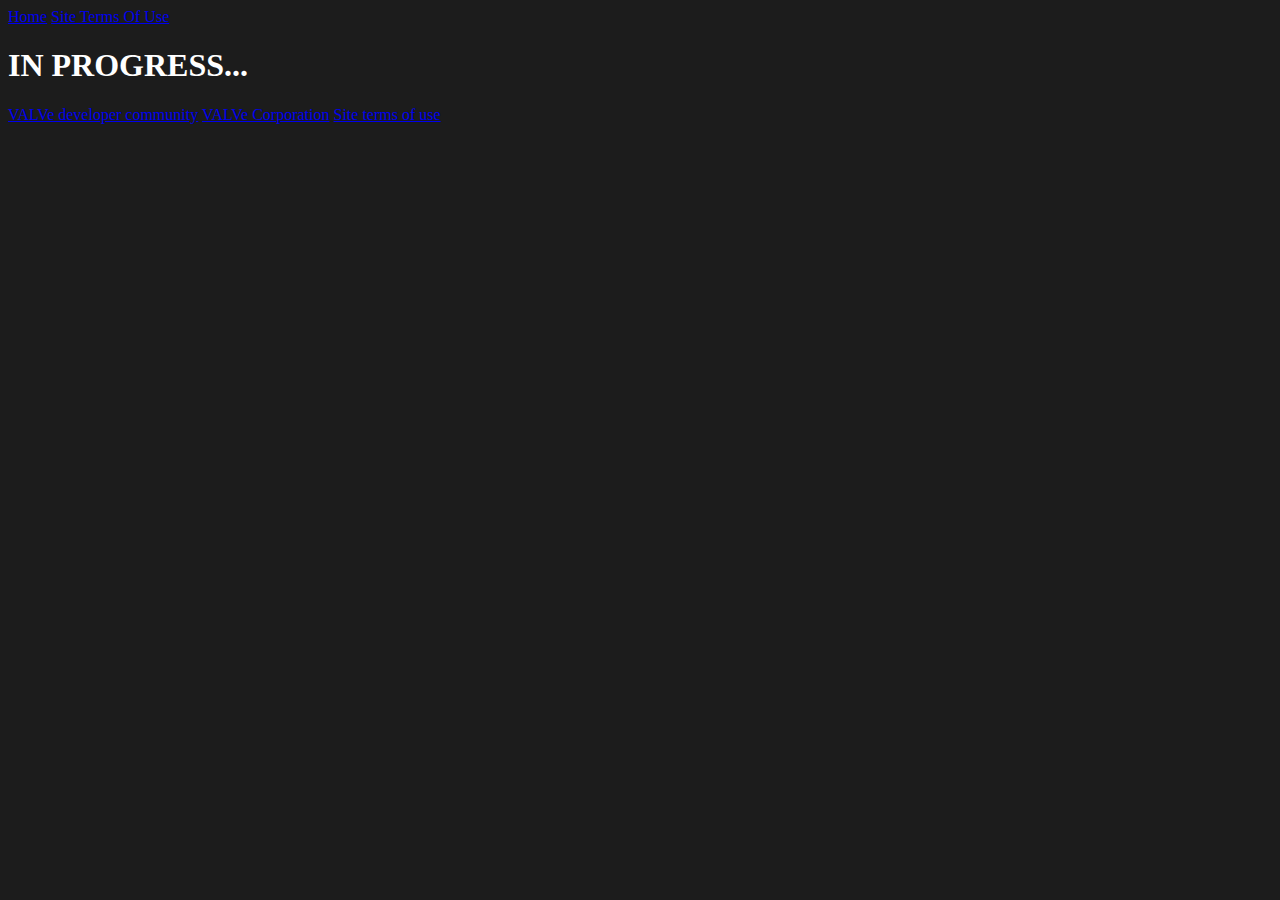
<file: inprogress.html>
<!DOCTYPE html>
<html lang="en-US">

<head>
    <title>Terms of use</title>
    <meta charset="utf-8" />
    <meta name="viewport" content="width=device-width" />
</head>

<body bgcolor="#1c1c1c" text="#FFFFFF">
    <header>
        <a href="index.html">Home</a>
        <a href="TOS.html">Site Terms Of Use</a>
    </header>
    <main>
        <h1>IN PROGRESS...</h1>
    </main>
    <footer>
        <a href="https://developer.valvesoftware.com/wiki/Main_Page">VALVe developer community</a>
        <a href="https://www.valvesoftware.com/en/about">VALVe Corporation</a>
        <a href="TOS.html">Site terms of use</a>
    </footer>
</body>

</html>
</file>
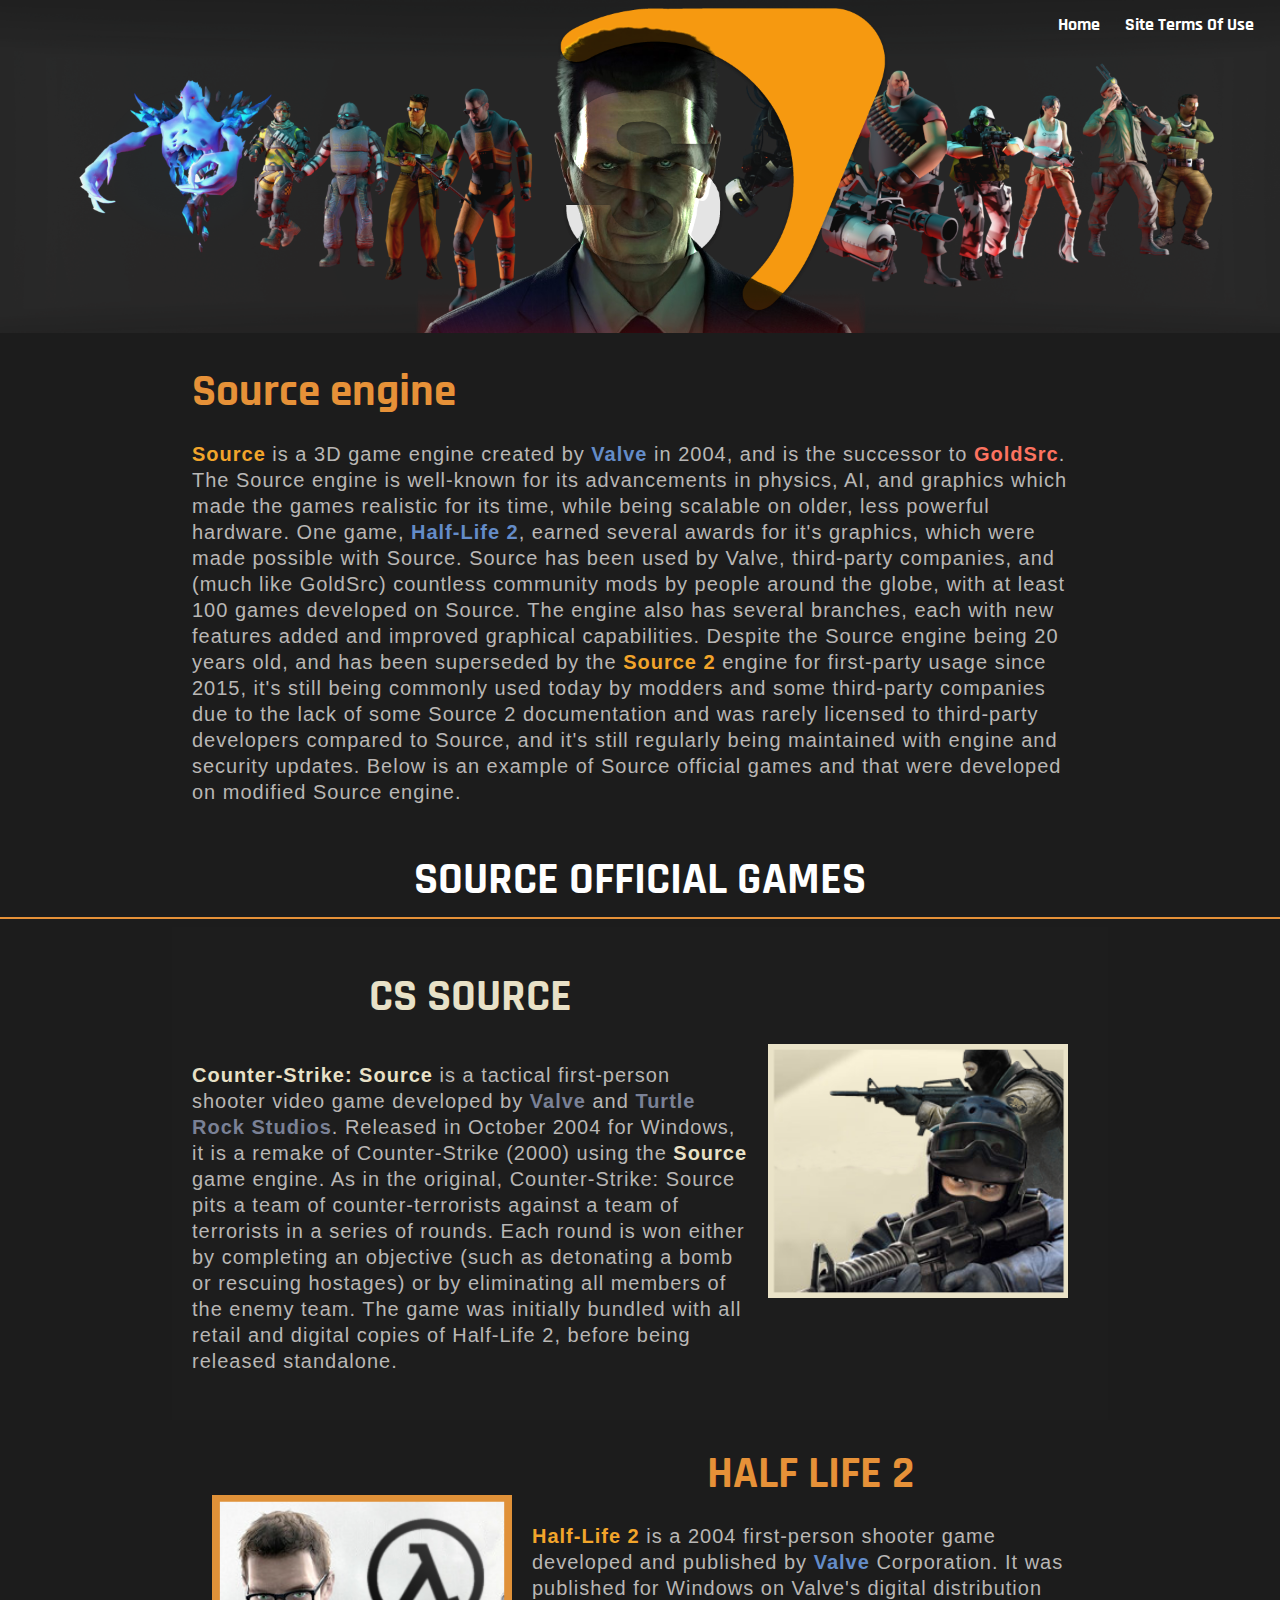
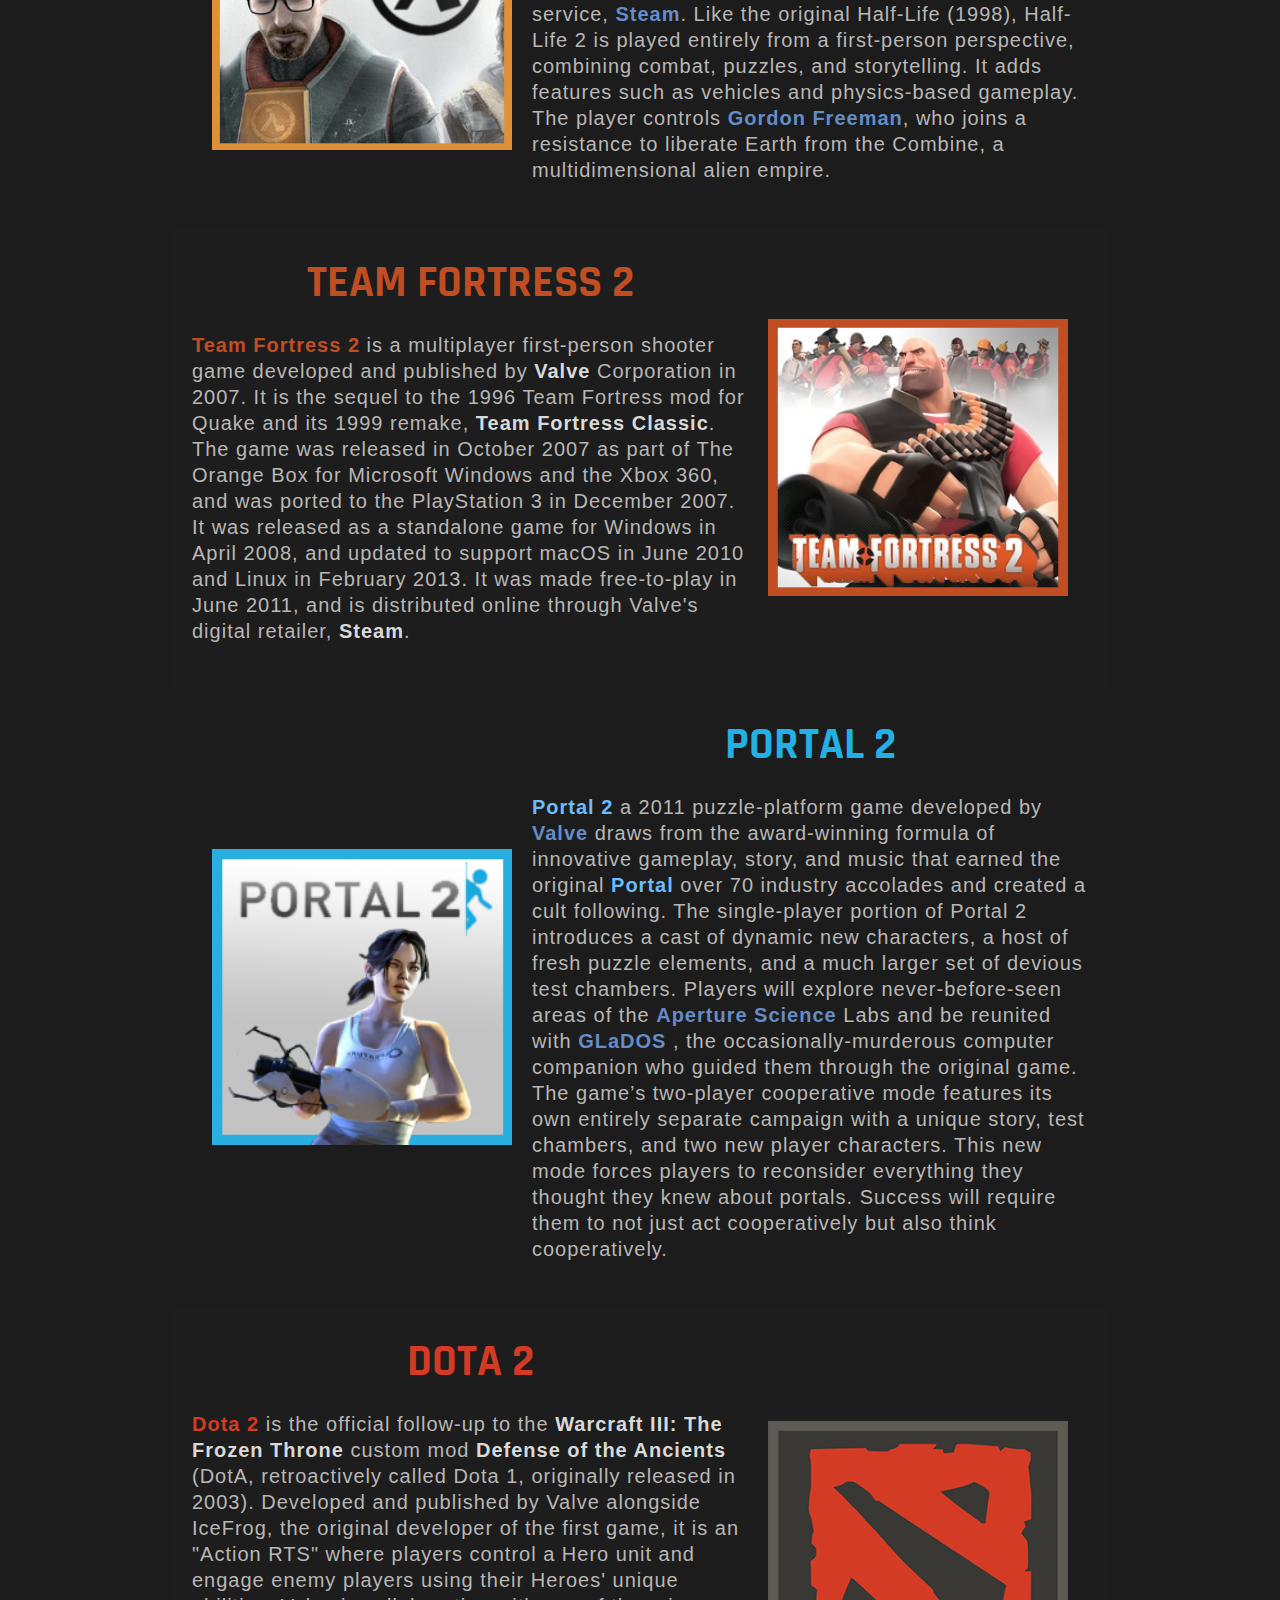
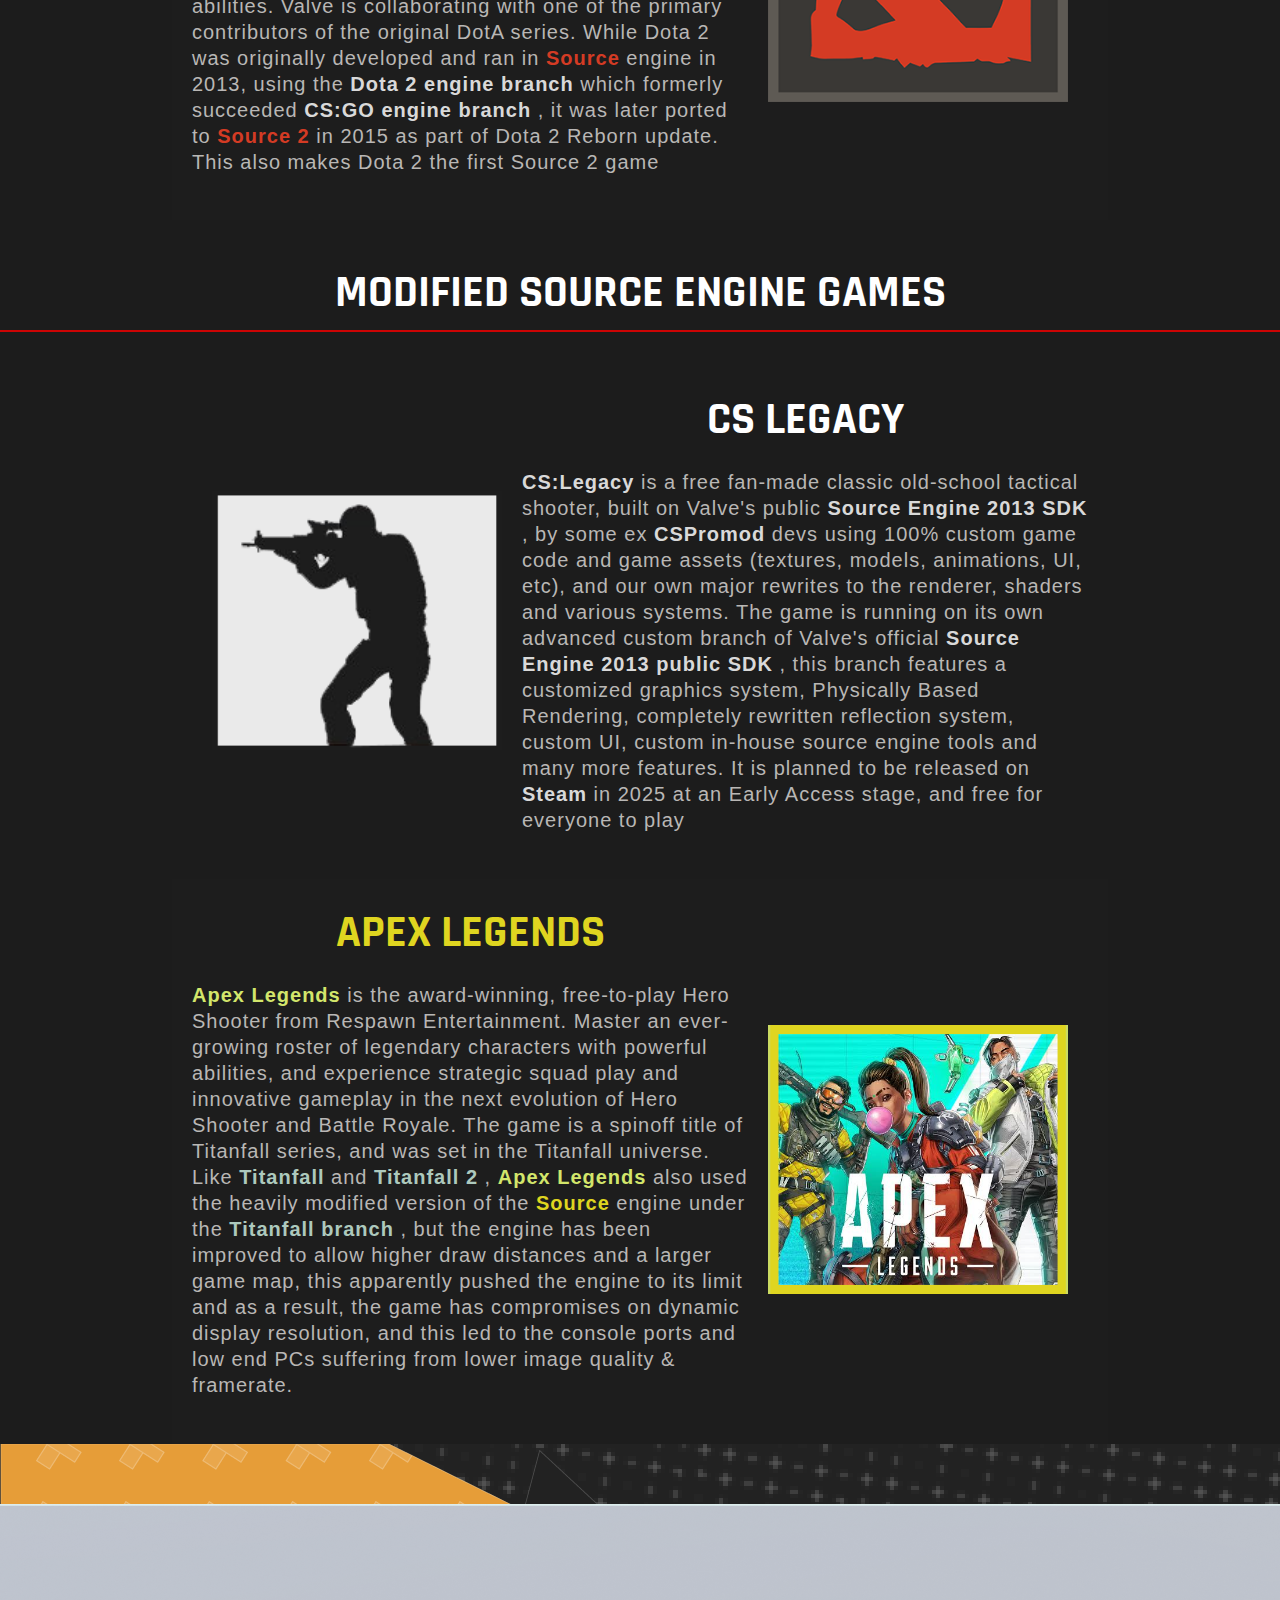
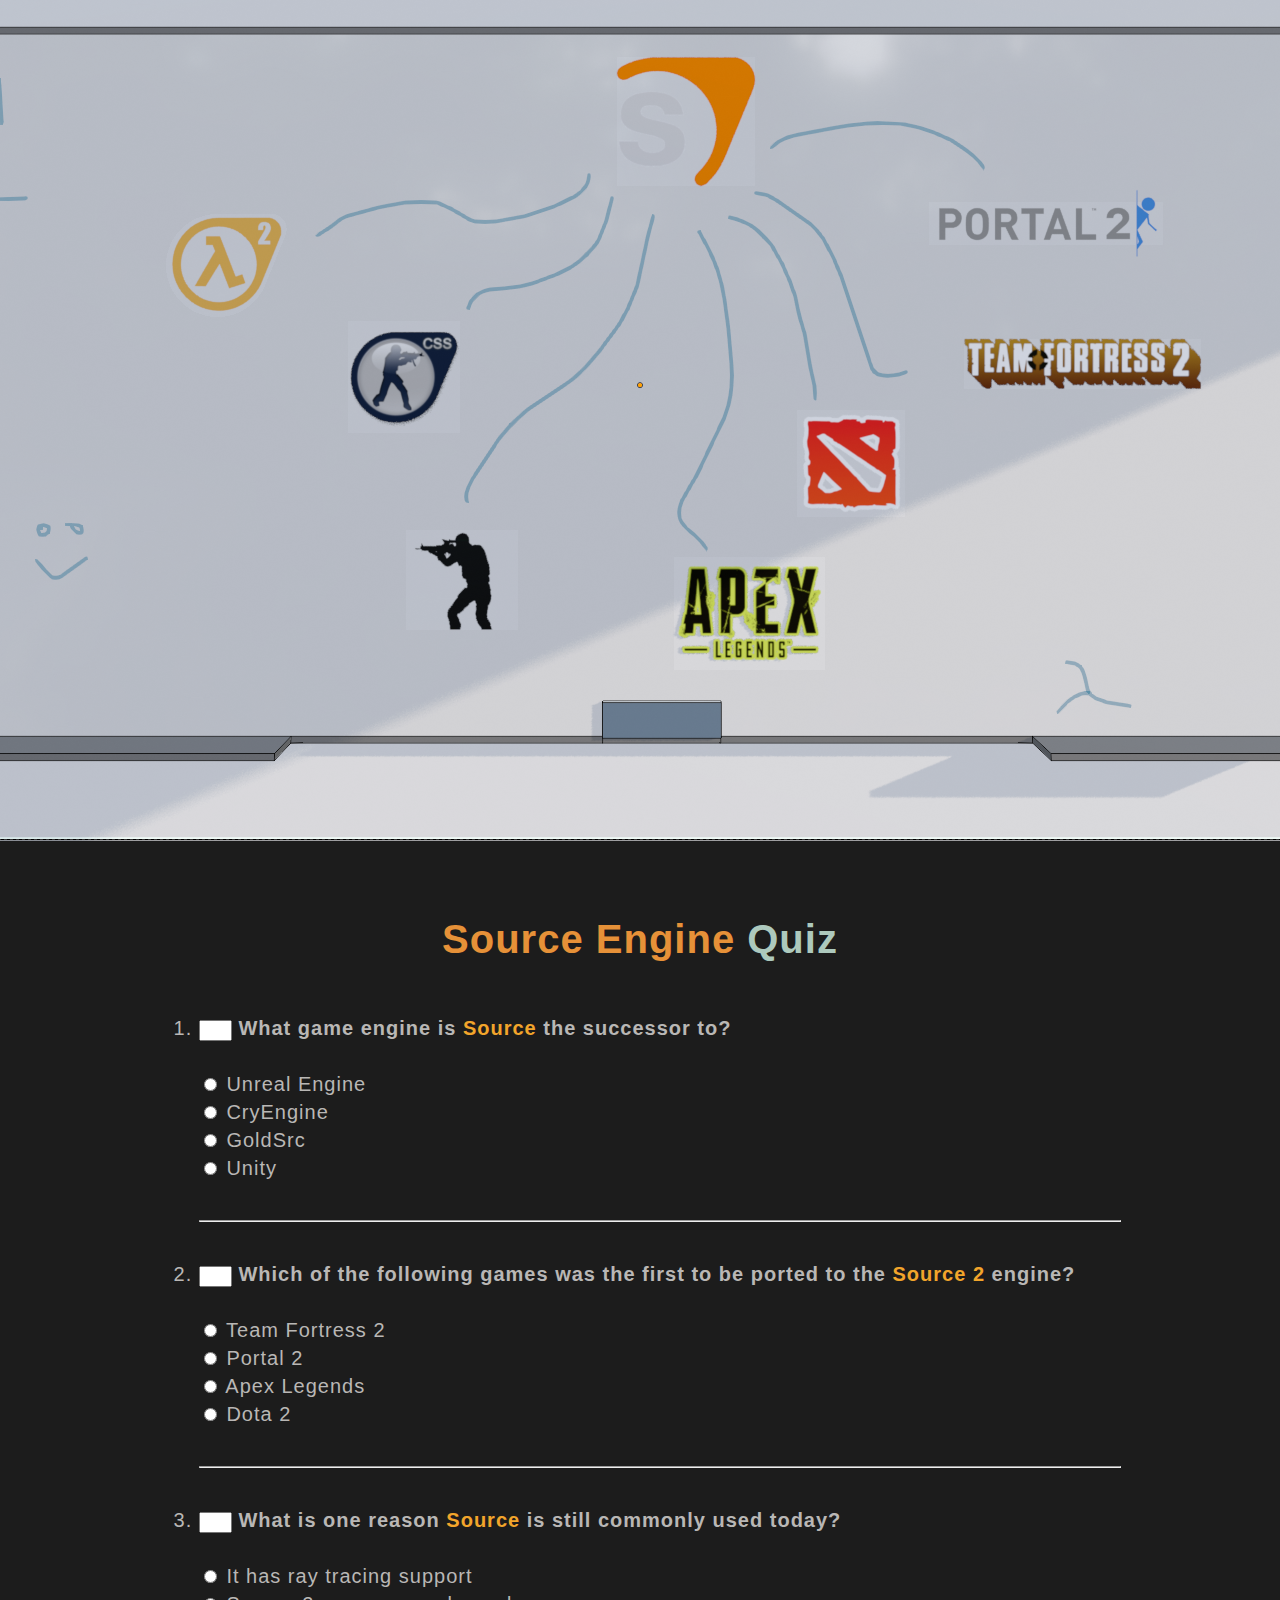
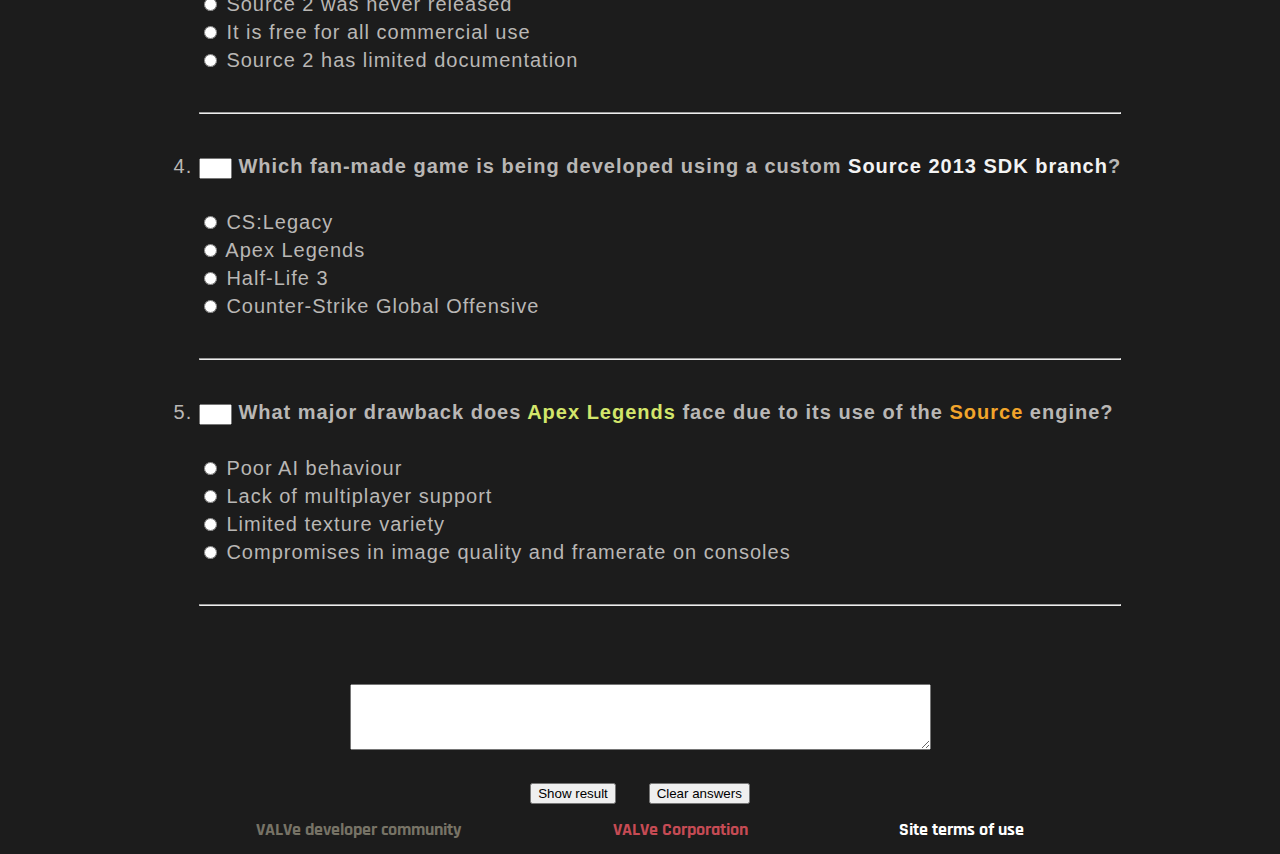
<file: source.html>
<!doctype html>
<html lang="en-US">

<head>

    <link rel="preconnect" href="https://fonts.googleapis.com">
    <link rel="preconnect" href="https://fonts.gstatic.com" crossorigin>
    <link href="https://fonts.googleapis.com/css2?family=Rajdhani:wght@300;400;500;600;700&display=swap"
        rel="stylesheet">
    <link
        href="https://fonts.googleapis.com/css2?family=Inter:ital,opsz,wght@0,14..32,100..900;1,14..32,100..900&family=Roboto:ital,wght@0,100..900;1,100..900&display=swap"
        rel="stylesheet">

    <title>Source engine</title>
    <meta charset="utf-8" />
    <meta name="description" lang="en"
    content="Overviews of the Source game engine and games associated with it">
    <meta name="viewport" content="width=device-width" />
    <link rel="stylesheet" type="text/css" href="style.css">
</head>

<body bgcolor="#1c1c1c" text="#FFFFFF">

    <header>
        <a href="index.html">Home</a>
        <a href="TOS.html">Site Terms Of Use</a>
    </header>

    <main>
        <img src="images_source/LOGO_S_render.png" width="100%" alt="source engine banner">

        <div class="sourcepage">
            <section class="center">
                <spans style="color: #e69138;">
                    <h1>Source engine</h1></span>
                    <div class="maintext">
                        <p>
                            <span style="color: #f2a52b;">Source</span> is a 3D game engine created by <a
                                style="color: #648cc8;" href="https://developer.valvesoftware.com/wiki/Valve">Valve</a>
                            in 2004,
                            and is the successor to <a style="color: #fd7360;"
                                href="https://developer.valvesoftware.com/wiki/GoldSrc">GoldSrc</a>. The Source
                            engine
                            is well-known for its advancements in physics, AI, and graphics which made the games
                            realistic for
                            its
                            time, while being scalable on older, less powerful hardware. One game, <a
                                style="color:#648cc8;"
                                href="https://developer.valvesoftware.com/wiki/Half-Life_2">Half-Life 2</a>, earned
                            several
                            awards for it's graphics, which were made possible with Source. Source has been used by
                            Valve,
                            third-party companies, and (much like GoldSrc) countless community mods by people around the
                            globe,
                            with
                            at least 100 games developed on Source. The engine also has several branches, each with new
                            features
                            added and improved graphical capabilities.

                            Despite the Source engine being 20 years old, and has been superseded by the <a
                                style="color: #f2a52b;" href="https://developer.valvesoftware.com/wiki/Source_2">Source
                                2</a> engine for
                            first-party usage since 2015, it's still being commonly used today by modders and some
                            third-party
                            companies due to the lack of some Source 2 documentation and was rarely licensed to
                            third-party
                            developers compared to Source, and it's still regularly being maintained with engine and
                            security
                            updates.

                            Below is an example of Source official games and that were developed on modified Source
                            engine.
                        </p>
                    </div>
            </section>

            <div class="maintext">
                <h1>SOURCE OFFICIAL GAMES</h1>
            </div>
            <hr class="section-divider" color="#e69138">

            <section class="center align" style="background-color: #1d1d1d;">
                <div class="maintext">
                    <div class="pseudo-button"><a href="cssource.html">
                            <h1 style="color: #e8e1c7;">CS SOURCE</h1>
                        </a></div>
                    <p><span style="color: #e8e1c7;">Counter-Strike: Source</span> is a tactical first-person shooter
                        video game developed by
                        <a style="color: #7a8196;" href="https://developer.valvesoftware.com/wiki/Valve">Valve</a> and
                        <a style="color: #7a8196;" href="https://en.wikipedia.org/wiki/Turtle_Rock_Studios">Turtle Rock
                            Studios</a>. Released in October 2004 for Windows, it is a remake of Counter-Strike (2000)
                        using
                        the <a style="color: #e8e1c7;"
                            href="https://en.wikipedia.org/wiki/Source_%28game_engine%29">Source</a>
                        game engine. As in the original, Counter-Strike: Source pits a team of counter-terrorists
                        against a team
                        of terrorists in a series of rounds. Each round is won either by completing an objective
                        (such as
                        detonating a bomb or rescuing hostages) or by eliminating all members of the enemy team. The
                        game was
                        initially bundled with all retail and digital copies of Half-Life 2, before being released
                        standalone.
                    </p>
                </div>
                <div class="center">
                    <a href="cssource.html"><img src="images_source/cs_source2.png" alt="cs source logo"
                            width="300px"></a>
                </div>
            </section>


            <section class="center align">
                <div class="center"><img src="images_source/half_life2.png" alt="half life 2 logo" width="300px"></div>
                <div class="maintext">
                    <span style="color: #e69138;">
                        <h1>HALF LIFE 2</h1>
                    </span>
                    <p><span style="color: #f2a52b;">Half-Life 2</span> is a 2004 first-person shooter game developed
                        and published by
                        <a style="color: #648cc8;" href="https://developer.valvesoftware.com/wiki/Valve">Valve</a>
                        Corporation. It was
                        published for Windows on Valve's digital distribution service,
                        <a style="color: #648cc8;" href="https://en.wikipedia.org/wiki/Steam_%28service%29">Steam</a>.
                        Like the original
                        Half-Life
                        (1998), Half-Life 2 is played entirely from a first-person perspective, combining combat,
                        puzzles, and
                        storytelling. It adds features such as vehicles and physics-based gameplay. The player
                        controls
                        <a style="color: #648cc8;" href="https://half-life.fandom.com/wiki/Gordon_Freeman">Gordon
                            Freeman</a>,
                        who joins a resistance to liberate Earth from the Combine, a multidimensional alien
                        empire.
                    </p>
                </div>
            </section>

            <section class="center align" style="background-color: #1d1d1d;">
                <div class="maintext">
                    <span style="color: #c14d23;">
                        <h1>TEAM FORTRESS 2</h1>
                    </span>
                    <p><span style="color: #c14d23;">Team Fortress 2</span> is a multiplayer first-person shooter game
                        developed and published by
                        <a style="color: #d9d9d9;" href="https://developer.valvesoftware.com/wiki/Valve">Valve</a>
                        Corporation
                        in 2007. It is the sequel to the 1996 Team Fortress mod for Quake and its 1999 remake,
                        <a style="color: #d9d9d9;" href="https://en.wikipedia.org/wiki/Team_Fortress_Classic">Team
                            Fortress Classic</a>.
                        The game was released in October 2007 as part of The Orange Box for Microsoft
                        Windows and the
                        Xbox 360, and was ported to the PlayStation 3 in December 2007. It was released as a
                        standalone game for
                        Windows in April 2008, and updated to support macOS in June 2010 and Linux in February 2013.
                        It was made
                        free-to-play in June 2011, and is distributed online through Valve's digital retailer,
                        <a style="color: #d9d9d9;" href="https://en.wikipedia.org/wiki/Steam_%28service%29">Steam</a>.
                    </p>
                </div>
                <div class="center"><img src="images_source/TF2.png" alt="team fortress 2 logo" width="300px"></div>
            </section>

            <section class="center align">
                <div class="center"><img src="images_source/Portal2.png" alt="portal 2 logo" width="300px"></div>
                <div class="maintext">
                    <span style="color: #23b1e5;">
                        <h1>PORTAL 2</h1>
                    </span>
                    <p><span style="color: #6bbcfa;">Portal 2</span> a 2011 puzzle-platform game developed by
                        <a style="color: #648cc8;" href="https://developer.valvesoftware.com/wiki/Valve">Valve</a>
                        draws from the award-winning formula
                        of
                        innovative gameplay, story, and music that earned the original
                        <a style="color: #6bbcfa;" href="https://developer.valvesoftware.com/wiki/Portal">Portal</a>
                        over 70 industry
                        accolades and
                        created a cult following.
                        The single-player portion of Portal 2 introduces a cast of dynamic new characters, a host of
                        fresh
                        puzzle elements, and a much larger set of devious test chambers. Players will explore
                        never-before-seen
                        areas of the
                        <a style="color: #648cc8;"
                            href="https://developer.valvesoftware.com/wiki/Aperture_Science">Aperture Science</a>
                        Labs and be reunited with
                        <a style="color: #648cc8;" href="https://developer.valvesoftware.com/wiki/GLaDOS">GLaDOS</a>
                        , the occasionally-murderous
                        computer
                        companion who guided them through the original game.
                        The game’s two-player cooperative mode features its own entirely separate campaign with a
                        unique story,
                        test chambers, and two new player characters. This new mode forces players to reconsider
                        everything they
                        thought they knew about portals. Success will require them to not just act cooperatively but
                        also think
                        cooperatively.
                    </p>
                </div>
            </section>

            <section class="center align" style="background-color: #1d1d1d;">
                <div class="maintext">
                    <span style="color: #d43b24;">
                        <h1>DOTA 2</h1>
                    </span>
                    <p><span style="color: #d43b24;">Dota 2</span> is the official follow-up to the
                        <a style="color: #d9d9d9;"
                            href="http://en.wikipedia.org/wiki/Warcraft_III:_The_Frozen_Throne">Warcraft III: The Frozen
                            Throne</a>
                        custom mod
                        <a style="color: #d9d9d9;" href="http://en.wikipedia.org/wiki/Defense_of_the_Ancients">Defense
                            of the Ancients</a>
                        (DotA, retroactively called Dota 1, originally released in 2003). Developed and
                        published by
                        Valve alongside IceFrog, the original developer of the first game, it is an "Action RTS"
                        where players
                        control a Hero unit and engage enemy players using their Heroes' unique abilities. Valve is
                        collaborating with one of the primary contributors of the original DotA series.
                        While Dota 2 was originally developed and ran in
                        <a style="color: #d43b24;" href="https://developer.valvesoftware.com/wiki/Source">Source</a>
                        engine in 2013, using the
                        <a style="color: #d9d9d9;"
                            href="https://developer.valvesoftware.com/wiki/Dota_2_engine_branch">Dota 2 engine
                            branch</a>
                        which formerly succeeded
                        <a style="color: #d9d9d9;"
                            href="https://developer.valvesoftware.com/wiki/Counter-Strike:_Global_Offensive_engine_branch">CS:GO
                            engine branch</a>
                        , it was later ported to
                        <a style="color: #d43b24;" href="https://developer.valvesoftware.com/wiki/Source_2">Source 2</a>
                        in 2015 as
                        part of Dota 2
                        Reborn update. This also makes Dota 2 the first Source 2 game
                    </p>
                </div>
                <div class="center"><img src="images_source/d2.png" alt="dota 2 logo" width="300px"></div>
            </section>

            <br>

            <section>
                <div class="maintext">
                    <h1>MODIFIED SOURCE ENGINE GAMES</h1>
                </div>

                <hr color="#cc0404">
            </section>

            <section class="center align">
                <div class="center"><img src="images_source/cslegacy.png" alt="cs legacy logo" width="290px"></div>
                <div class="maintext">
                    <h1>CS LEGACY</h1>
                    <p><span style="color: #d9d9d9;">CS:Legacy</span> is a free fan-made classic old-school tactical
                        shooter, built on Valve's public
                        <a style="color: #d9d9d9;"
                            href="https://developer.valvesoftware.com/wiki/Source_SDK_Base_2013">Source Engine 2013
                            SDK</a>
                        , by some ex
                        <a style="color: #d9d9d9;" href="https://developer.valvesoftware.com/wiki/CSPromod">CSPromod</a>
                        devs using 100% custom game code and game assets (textures,
                        models,
                        animations, UI, etc), and our own major rewrites to the renderer, shaders and various
                        systems. The game
                        is running on its own advanced custom branch of Valve's official
                        <a style="color: #d9d9d9;"
                            href="https://developer.valvesoftware.com/wiki/Source_SDK_Base_2013">Source Engine 2013
                            public SDK</a>
                        , this
                        branch features a customized graphics system, Physically Based Rendering, completely
                        rewritten
                        reflection system, custom UI, custom in-house source engine tools and many more features. It
                        is planned
                        to be released on
                        <a style="color: #d9d9d9;" href="https://en.wikipedia.org/wiki/Steam_%28service%29">Steam</a>
                        in 2025 at an Early Access stage, and free for everyone to play
                    </p>
                </div>

            </section>

            <section class="center align" style="background-color: #1d1d1d;">
                <div class="maintext">
                    <span style="color: #dfd520;">
                        <h1>APEX LEGENDS</h1>
                    </span>
                    <p>
                        <span style="color: #d3e66b;">Apex Legends</span>
                        is the award-winning, free-to-play Hero Shooter from Respawn Entertainment.
                        Master an
                        ever-growing roster of legendary characters with powerful abilities, and experience
                        strategic squad play
                        and innovative gameplay in the next evolution of Hero Shooter and Battle Royale. The game is
                        a spinoff
                        title of Titanfall series, and was set in the Titanfall universe.

                        Like
                        <a style="color: #adc9bd;"
                            href="https://developer.valvesoftware.com/wiki/Titanfall">Titanfall</a>
                        and
                        <a style="color: #adc9bd;" href="https://developer.valvesoftware.com/wiki/Titanfall_2">Titanfall
                            2</a>
                        ,
                        <span style="color: #d3e66b;">Apex Legends</span>
                        also used the heavily modified version of the
                        <a style="color: #dfd520;" href="https://developer.valvesoftware.com/wiki/Source">Source</a>
                        engine
                        under the
                        <a style="color: #adc9bd;"
                            href="https://developer.valvesoftware.com/wiki/Titanfall_engine_branch">Titanfall branch</a>
                        , but the engine has been improved to allow higher draw distances
                        and a larger
                        game map, this apparently pushed the engine to its limit and as a result, the game has
                        compromises on
                        dynamic display resolution, and this led to the console ports and low end PCs suffering from
                        lower image
                        quality & framerate.
                    </p>
                </div>
                <div class="center"><img src="images_source/apex.png" alt="apex legends logo" width="300px"></div>
            </section>
        </div>
        <section>
            <div class="delimeter"><img src="images_source/s_pattern.png"></div>
        </section>

        <div style="display: flex; justify-content: center; background-color: #bfc3cd;">
            <img src="images_map/map_123.png" alt="a map" usemap="#map">

            <map name="map">
                <area shape="rect" coords="808,156, 945,276" href="source.html" alt="source_engien">
                <area shape="rect" coords="1123,300, 1353,348" href="https://store.steampowered.com/app/620/Portal_2/"
                    alt="portal 2">
                <area shape="rect" coords="1147,434, 1401,486"
                    href="https://store.steampowered.com/app/440/Team_Fortress_2/" alt="tf2">
                <area shape="rect" coords="990,507, 1096,609" href="https://store.steampowered.com/app/570/Dota_2/"
                    alt="dota 2">
                <area shape="rect" coords="868,655, 1015,765"
                    href="https://store.steampowered.com/app/1172470/Apex_Legends/" alt="apex legends">
                <area shape="rect" coords="601,625, 706,721"
                    href="https://gameinside.ua/news/cs-legacy-rozrobnyky-cspromod-vypustiat-remejk-counter-strike-1-6-z-krasyvoiu-hrafikoiu-trejler-hry/341182/"
                    alt="cs_legacy">
                <area shape="rect" coords="358,311, 465,410" href="https://store.steampowered.com/app/220/HalfLife_2/"
                    alt="half life 2">
                <area shape="rect" coords="543,420, 651,526"
                    href="https://store.steampowered.com/app/240/CounterStrike_Source/" alt="cs_source">

                <area shape="rect" coords="1483,174, 1569,267"
                    href="https://upload.wikimedia.org/wikipedia/en/0/03/Walter_White_S5B.png" alt="ww">
            </map>
        </div>

        <div>
            <script type="text/javascript" language="JavaScript">
                var res = "34414";
                function check_me() {
                    var count = 0;
                    with (document.test) {
                        if (!Q1[0].checked && !Q1[1].checked && !Q1[2].checked && !Q1[3].checked) { count += 1 };
                        if (!Q2[0].checked && !Q2[1].checked && !Q2[2].checked && !Q2[3].checked) { count += 1 };
                        if (!Q3[0].checked && !Q3[1].checked && !Q3[2].checked && !Q3[3].checked) { count += 1 };
                        if (!Q4[0].checked && !Q4[1].checked && !Q4[2].checked && !Q4[3].checked) { count += 1 };
                        if (!Q5[0].checked && !Q5[1].checked && !Q5[2].checked && !Q5[3].checked) { count += 1 };
                        if (count > 0) alert("Some questions may have been left uncheked")
                        else answer();
                    }
                }

                function control(k, f1, f2, f3, f4, f5) {
                    if (k == 1 && f1.checked) return true;
                    if (k == 2 && f2.checked) return true;
                    if (k == 3 && f3.checked) return true;
                    if (k == 4 && f4.checked) return true;
                    if (k == 5 && f5.checked) return true;
                    return false;
                }

                function answer() {
                    answ = "";
                    with (document) {
                        answ += control(res.charAt(0), test.Q1[0], test.Q1[1], test.Q1[2], test.Q1[3]) ? "1" : "0";
                        answ += control(res.charAt(1), test.Q2[0], test.Q2[1], test.Q2[2], test.Q2[3]) ? "1" : "0";
                        answ += control(res.charAt(2), test.Q3[0], test.Q3[1], test.Q3[2], test.Q3[3]) ? "1" : "0";
                        answ += control(res.charAt(3), test.Q4[0], test.Q4[1], test.Q4[2], test.Q4[3]) ? "1" : "0";
                        answ += control(res.charAt(4), test.Q5[0], test.Q5[1], test.Q5[2], test.Q5[3]) ? "1" : "0";

                        showResult();
                    }
                }

                function showResult() {
                    var nok = 0;
                    var i, s;

                    for (i = 0; i < answ.length; i++) { nok += answ.charAt(i) == "1" ? 1 : 0; }
                    if (nok == 5) s = "PERFECT";
                    if (nok < 5) s = "GOOD";
                    if (nok < 3.75) s = "ACCEPTABLE";
                    if (nok < 2.5) s = "OUTRAGEOUS";
                    document.test.s1.
                        value = "Number of correct answers " + nok + ". Your score " + s;

                    with (document.test) {
                        if (answ.charAt(0) == "1") { T1.value = " + " } else { T1.value = " - " };
                        if (answ.charAt(1) == "1") { T2.value = " + " } else { T2.value = " - " };
                        if (answ.charAt(2) == "1") { T3.value = " + " } else { T3.value = " - " };
                        if (answ.charAt(3) == "1") { T4.value = " + " } else { T4.value = " - " };
                        if (answ.charAt(4) == "1") { T5.value = " + " } else { T5.value = " - " };
                    }
                }
                function showhide(obj) {
                    if (obj == 'none') return 'inline';
                    else return 'none';
                }
                // ]]>
            </script>
            <br />
            <form name="test" class="test">
                <div style="margin-top: 2%;">
                    <center><b><h1><span style="color: #e69138;">Source Engine</span> <span style="color: #adc9bd">Quiz</span></h1></b></center><br /><br />
                </div>
                <div>
                    <ol>
                        <li><INPUT type="text" size="1" value="" name="T1" /><b> What game engine is <span style="color: #f2a52b;">Source</span> the
                                successor
                                to?</b><br /><br>
                            <input type="radio" value="0" name="Q1" /> <span>Unreal Engine</span><br />
                            <input type="radio" value="1" name="Q1" /> <span>CryEngine</span><br />
                            <input type="radio" value="2" name="Q1" /> <span>GoldSrc</span><br />
                            <input type="radio" value="3" name="Q1" /> <span>Unity</span><br />
                            <br />
                        </li>
                        <hr>
                        <br>
                        <li><INPUT type="text" size="1" value="" name="T2" /><b> Which of the following games was the
                                first
                                to be ported to the <span style="color: #f2a52b;">Source 2</span> engine?</b><br /><br>
                            <input type="radio" value="0" name="Q2" /> <span>Team Fortress 2</span><br />
                            <input type="radio" value="1" name="Q2" /> <span>Portal 2</span><br />
                            <input type="radio" value="2" name="Q2" /> <span>Apex Legends</span><br />
                            <input type="radio" value="3" name="Q2" /> <span>Dota 2</span><br />
                            <br />
                        </li>
                        <hr>
                        <br>
                        <li><INPUT type="text" size="1" value="" name="T3" /><b> What is one reason <span style="color: #f2a52b;">Source</span> is still
                                commonly
                                used today?</b><br /><br>
                            <input type="radio" value="0" name="Q3" /> It has ray tracing support<br />
                            <input type="radio" value="1" name="Q3" /> Source 2 was never released<br />
                            <input type="radio" value="2" name="Q3" /> It is free for all commercial use<br />
                            <input type="radio" value="3" name="Q3" /> Source 2 has limited documentation<br />
                            <br />
                        </li>
                        <hr>
                        <br>
                        <li><INPUT type="text" size="1" value="" name="T4" /><b> Which fan-made game is being developed
                                using a custom <span style="color: #f3f3f3;">Source 2013 SDK branch</span>?</b><br /><br>
                            <input type="radio" value="0" name="Q4" /> CS:Legacy<br />
                            <input type="radio" value="1" name="Q4" /> Apex Legends<br />
                            <input type="radio" value="2" name="Q4" /> Half-Life 3<br />
                            <input type="radio" value="3" name="Q4" /> Counter-Strike Global Offensive<br />
                            <br />
                        </li>
                        <hr>
                        <br>
                        <li><INPUT type="text" size="1" value="" name="T5" /><b> What major drawback does <span style="color: #d3e66b;">Apex Legends</span>
                                face
                                due to its use of the <span style="color: #f2a52b;">Source</span> engine?</b><br /><br>
                            <input type="radio" value="0" name="Q5" /> Poor AI behaviour<br />
                            <input type="radio" value="1" name="Q5" /> Lack of multiplayer support<br />
                            <input type="radio" value="2" name="Q5" /> Limited texture variety<br />
                            <input type="radio" value="3" name="Q5" /> Compromises in image quality and framerate on
                            consoles<br />
                            <br />
                        </li>
                        <hr>
                        <br>
                    </ol>
                </div>

                <div>
                    <CENTER>
                        <P><TEXTAREA name="s1" rows="4" cols="70" readonly> </TEXTAREA> </P>
                        <INPUT onclick="check_me()" type="button" value="Show result" />&nbsp;&nbsp;&nbsp;&nbsp;
                        <INPUT type="reset" value="Clear answers" />
                    </CENTER>
                </div>

            </form>
        </div>

        <section style="width: auto; margin: 1% 20%;">
            <footer>
                <a style="color: #777366;" href="https://developer.valvesoftware.com/wiki/Main_Page">VALVe developer
                    community</a>
                <a style="color: #c64b54;" href="https://www.valvesoftware.com/en/about">VALVe Corporation</a>
                <a href="TOS.html">Site terms of use</a>
            </footer>
        </section>

</body>

</html>
</file>
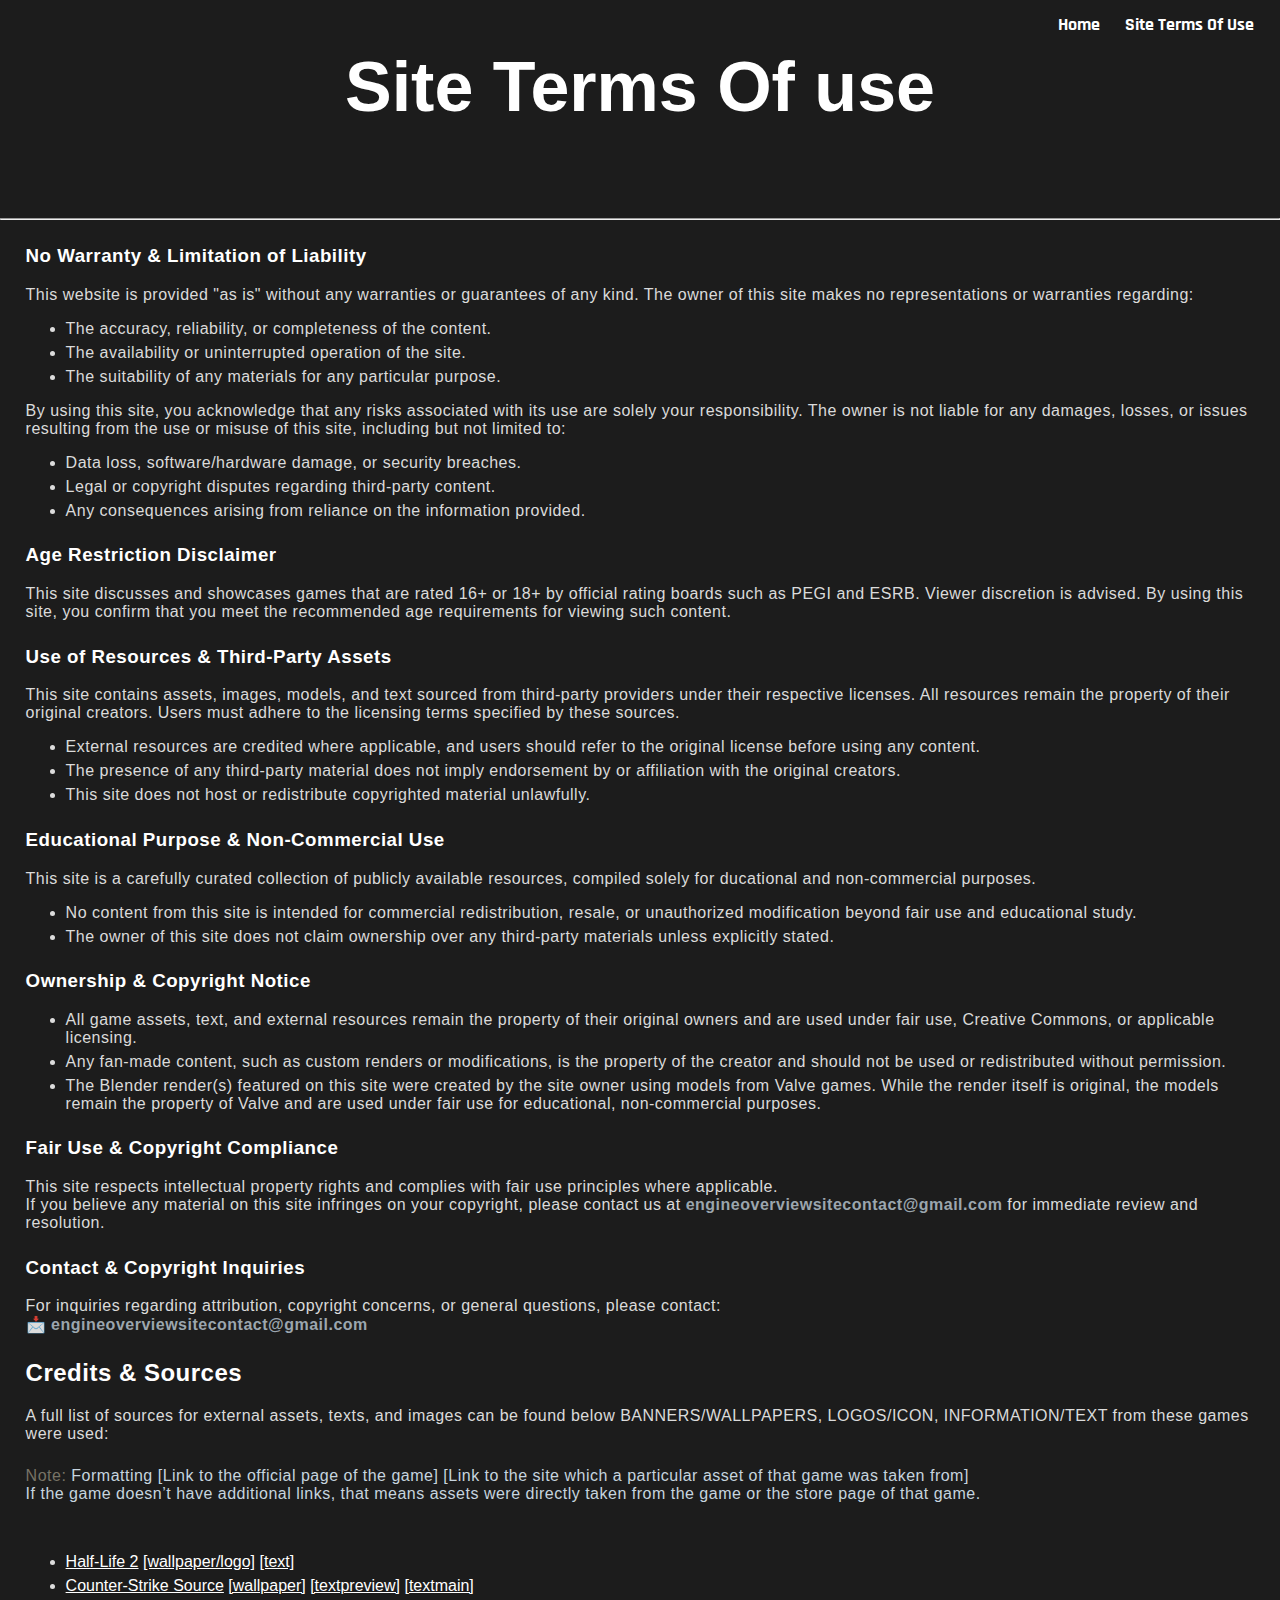
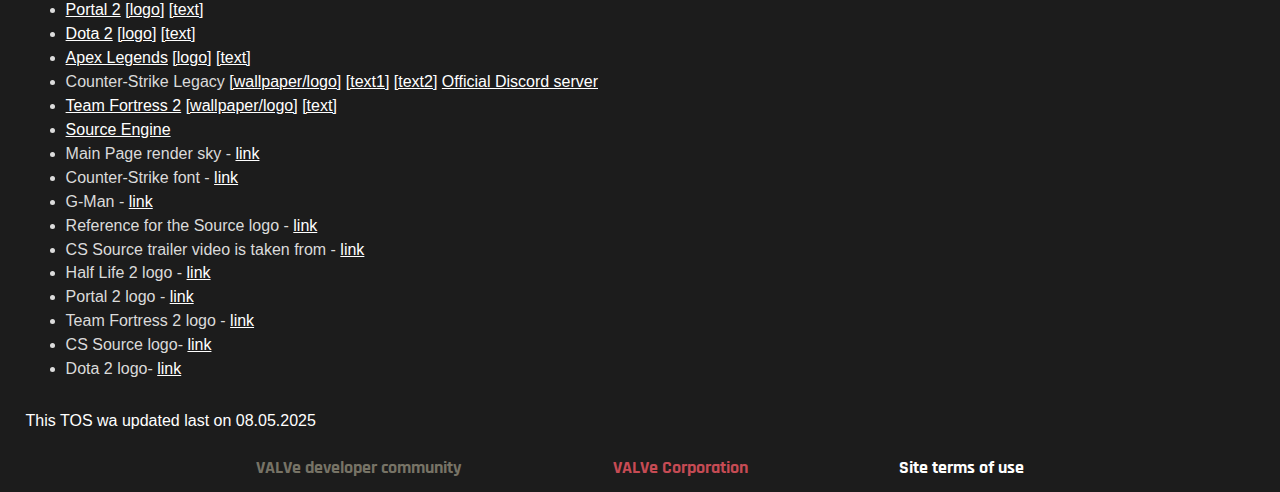
<file: TOS.html>
<!DOCTYPE html>
<html lang="en-US">

<head>
    <title>Terms of use</title>
    <meta charset="utf-8" />
    <meta name="description" lang="en"
    content="Site terms of use">
    <meta name="viewport" content="width=device-width" />
    <link rel="stylesheet" type="text/css" href="style.css">
    <link href="https://fonts.googleapis.com/css2?family=Rajdhani:wght@300;400;500;600;700&display=swap" rel="stylesheet">
    <link href="https://fonts.googleapis.com/css2?family=Inter:ital,opsz,wght@0,14..32,100..900;1,14..32,100..900&family=Roboto:ital,wght@0,100..900;1,100..900&display=swap" rel="stylesheet">

</head>

<body bgcolor="#1c1c1c" text="#FFFFFF" link="#FFFFFF" alink="#AAAAAA" vlink="#999999">
    <header>
        <a href="index.html">Home</a>
        <a href="TOS.html">Site Terms Of Use</a>
    </header>
    <main>
        <div style="display: flex; justify-content: center;">
            <h1 style="font-size: 70px;">Site Terms Of use</h1>
        </div>
        <br>
        <br>
        <hr>

        <div class="tos" style="margin: 2% 2%;">
            <div>
                <h3>No Warranty & Limitation of Liability</h3>
                <p>This website is provided "as is" without any warranties or guarantees of any kind. The owner of this
                    site
                    makes no representations or warranties regarding:</p>
                <ul>
                    <li>The accuracy, reliability, or completeness of the content.</li>
                    <li>The availability or uninterrupted operation of the site.</li>
                    <li>The suitability of any materials for any particular purpose.</li>
                </ul>
                <p>By using this site, you acknowledge that any risks associated with its use are solely your
                    responsibility.
                    The owner is not liable for any damages, losses, or issues resulting from the use or misuse of
                    this site,
                    including but not limited to:</p>
                <ul>
                    <li>Data loss, software/hardware damage, or security breaches.</li>
                    <li>Legal or copyright disputes regarding third-party content.</li>
                    <li>Any consequences arising from reliance on the information provided.</li>
                </ul>
            </div>

            <div>
                <h3>Age Restriction Disclaimer</h3>
                <p>This site discusses and showcases games that are rated 16+ or 18+ by official rating boards such as
                    PEGI
                    and
                    ESRB. Viewer discretion is advised. By using this site, you confirm that you meet the recommended
                    age
                    requirements for viewing such content.</p>
                </p>
            </div>

            <div>
                <h3>Use of Resources & Third-Party Assets</h3>
                <p>This site contains assets, images, models, and text sourced from third-party providers under their
                    respective
                    licenses. All resources remain the property of their original creators. Users must adhere to the
                    licensing
                    terms specified by these sources.</p>
                <ul>
                    <li>External resources are credited where applicable, and users should refer to the original license
                        before using any content.</li>
                    <li>The presence of any third-party material does not imply endorsement by or affiliation with the
                        original creators.</li>
                    <li>This site does not host or redistribute copyrighted material unlawfully.</li>
                </ul>
            </div>

            <div>
                <h3>Educational Purpose & Non-Commercial Use</h3>
                <p>This site is a carefully curated collection of publicly available resources, compiled solely for
                    ducational and non-commercial purposes.</p>
                <ul>
                    <li>No content from this site is intended for commercial redistribution, resale, or unauthorized
                        modification beyond fair use and educational study.
                        <br>
                    </li>
                    <li>The owner of this site does not claim ownership over any third-party materials unless explicitly
                        stated.</li>
                </ul>
            </div>


            <div>
                <h3>Ownership & Copyright Notice</h3>
                <ul>
                    <li>All game assets, text, and external resources remain the property of their original owners and
                        are used
                        under fair use, Creative Commons, or applicable licensing.</li>
                    <li>Any fan-made content, such as custom renders or modifications, is the property of the creator
                        and
                        should
                        not be used or redistributed without permission.</li>
                    <li>The Blender render(s) featured on this site were created by the site owner using models from
                        Valve
                        games.
                        While the render itself is original, the models remain the property of Valve and are used under
                        fair
                        use for educational, non-commercial purposes.</li>
                </ul>
                </p>
            </div>

            <div>
                <h3>Fair Use & Copyright Compliance</h3>
                <p>This site respects intellectual property rights and complies with fair use principles where
                    applicable.
                    <br>
                    If you believe any material on this site infringes on your copyright, please contact us at
                    <strong>engineoverviewsitecontact@gmail.com</strong> for immediate review and resolution.
                </p>
            </div>

            <div>
                <h3>Contact & Copyright Inquiries</h3>
                <p>For inquiries regarding attribution, copyright concerns, or general questions, please contact:<br>
                    📩 <strong>engineoverviewsitecontact@gmail.com</strong></p>
            </div>


            <section>
                <div>
                    <h2>Credits & Sources</h2>
                    <p>A full list of sources for external assets, texts, and images can be found below
                        BANNERS/WALLPAPERS, LOGOS/ICON, INFORMATION/TEXT from these games were used:<br>
                    </p>
                </div>
                <div>
                    <p><span style="color: #777366;">Note:</span>
                        <span style="color: #c6d4df;">Formatting [Link to the official page of the game]
                            [Link to the site which a particular asset of that game was taken from]<br>
                            If the game doesn’t have additional links, that means assets were directly taken from the
                            game or
                            the store page of that game.<br></span>
                    </p>
                </div>
                <br>
            </section>
            <section>
                <ul>

                    <!--<li><a href="https://store.steampowered.com/app/500/Left_4_Dead/">Left 4 Dead</a></li>
                    <li><a href="https://store.steampowered.com/app/550/Left_4_Dead_2/">Left 4 Dead 2</a></li>
                    <li><a href="https://store.steampowered.com/sub/38/">Half-Life Source</a></li>

                    <li><a href="https://store.steampowered.com/app/400/Portal/">Portal 1</a></li>
                    <li>Counter-Strike Global Offensive <a href="https://blog.counter-strike.net/">[wallpaper]</a></li>

                    <li>
                        <a href="https://csonline2.net/download/">Counter-Strike Online 2</a>
                        <a href="https://www.metacritic.com/game/counter-strike-online-2/">[wallpaper]</a>
                    </li>

                    <li>
                        <a href="https://store.steampowered.com/app/30/Day_of_Defeat/">Day of Defeat</a>
                        <a href="https://wallpapercave.com/w/wp12616331">[wallpaper]</a>
                    </li>
                    
                    <li>
                        <a href="https://store.steampowered.com/app/2600/Vampire_The_Masquerade__Bloodlines/">Vampire
                            the Masquerade</a>
                        <a
                            href="https://www.wallpaperflare.com/vampire-the-masquerade-wallpaper-mtors/download">[wallpaper]</a>
                    </li>
                    
                    <li>
                        <a href="https://store.steampowered.com/app/4000/Garrys_Mod/">Garry's Mod</a>
                        <a href="https://alphacoders.com/garrys-mod-wallpapers">[wallpaper]</a>
                    </li>
                    <li>
                        <a href="https://store.steampowered.com/app/1300/SiN_Episodes_Emergence/">Sin Episodes
                            Emergence</a>
                        <a
                            href="https://www.reddit.com/r/wallpaper/comments/18082mw/sin_episodes_emergence_2006_1920x1080/">[wallpaper]</a>
                    </li>
                    <li><a href="https://store.steampowered.com/app/244630/NEOTOKYO/">Neotokyo</a></li>
                    <li><a href="https://store.steampowered.com/app/2450/Bloody_Good_Time">Bloody Good Time</a></li>
                    <li><a href="https://store.steampowered.com/app/212160/Vindictus/">Vindictus</a></li>
                    <li><a href="https://store.steampowered.com/app/22200/Zeno_Clash/">Zeno Clash</a></li>
                    <li><a href="https://store.steampowered.com/app/630/Alien_Swarm/">Alien Swarm</a></li>
                    <li><a href="https://store.steampowered.com/app/224260/No_More_Room_in_Hell/">No More Room in
                            Hell</a></li>
                    <li><a href="https://store.steampowered.com/app/17710/Nuclear_Dawn/">Nuclear Dawn</a></li>
                    <li><a href="https://store.steampowered.com/app/91700/EYE_Divine_Cybermancy/">E.Y.E: Divine
                            Cybermancy</a></li>
                    <li><a href="https://store.steampowered.com/app/10220/Postal_III/">Postal 3</a></li>
                    <li><a href="https://store.steampowered.com/app/70000/Dino_DDay/">Dino D-Day</a></li>
                    <li><a href="https://store.steampowered.com/app/520720/Dear_Esther_Landmark_Edition/">Dear
                            Esther</a></li>
                    <li><a href="https://store.steampowered.com/oldnews/11364?l=portuguese">Tactical Intervention</a>
                    </li>
                    <li><a href="https://store.epicgames.com/en-US/p/the-stanley-parable">The Stanley Parable</a></li>
                    <li><a href="https://store.steampowered.com/app/225600/Blade_Symphony/">Blade Symphony</a></li>
                    <li><a href="https://store.steampowered.com/app/2380550/CONSORTIUM_Remastered/">Consortium</a></li>
                    <li><a href="https://store.steampowered.com/app/238430/Contagion">Contagion</a></li>
                    <li><a
                            href="https://store.steampowered.com/app/280740/Aperture_Tag_The_Paint_Gun_Testing_Initiative/">Aperture
                            Tag</a></li>
                    <li><a href="https://store.steampowered.com/app/265630/Fistful_of_Frags/?l=ukrainian">Fistful of
                            Frags</a></li>
                    <li><a
                            href="https://store.steampowered.com/app/303210/The_Beginners_Guide/?l=ukrainian&curator_clanid=35508081">The
                            Beginner's Guide</a></li>
                    <li><a href="https://store.steampowered.com/app/251110/INFRA/">INFRA</a></li>
                    <li><a href="https://store.steampowered.com/app/447820/Day_of_Infamy/">Day of Infamy</a></li>
                    <li><a href="https://store.steampowered.com/app/362890/Black_Mesa/">Black Mesa</a></li>
                    
                    <li><a href="https://store.steampowered.com/app/2100/Dark_Messiah_of_Might__Magic/">Dark Messiah
                            ofMight and Magic</a></li>
                    <li><a href="https://store.steampowered.com/app/17700/INSURGENCY_Modern_Infantry_Combat/">Insurgency:Modern
                            Infantry Combat</a></li>
                    <li><a href="https://store.steampowered.com/app/17580/Dystopia/">Dystopia</a></li>-->

                    <li>
                        <a href="https://store.steampowered.com/app/220/HalfLife_2/">Half-Life 2</a>
                        <a href="https://www.half-life.com/en/halflife2/20th">[wallpaper/logo]</a>
                        <a href="https://en.wikipedia.org/wiki/Half-Life_2">[text]</a>
                    </li>
                    <li>
                        <a href="https://store.steampowered.com/app/240/CounterStrike_Source/">Counter-Strike Source</a>
                        <a href="https://wallpapercave.com/w/wp3378760">[wallpaper]</a>
                        <a href="https://en.wikipedia.org/wiki/Counter-Strike:_Source">[textpreview]</a>
                        <a href="https://counterstrike.fandom.com/wiki/Counter-Strike:_Source">[textmain]</a>
                    </li>
                    <li>
                        <a href="https://store.steampowered.com/app/620/Portal_2/">Portal 2</a>
                        <a href="https://en.wikipedia.org/wiki/Chell_%28Portal%29">[logo]</a>
                        <a href="https://developer.valvesoftware.com/wiki/Portal_2">[text]</a>
                    </li>

                    <li>
                        <a href="https://store.steampowered.com/app/570/Dota_2/">Dota 2</a>
                        <a href="https://iconduck.com/icons/151901/dota2">[logo]</a>
                        <a href="https://developer.valvesoftware.com/wiki/Dota_2">[text]</a>
                    </li>

                    <li>
                        <a href="https://store.steampowered.com/app/1172470/Apex_Legends/">Apex Legends</a>
                        <!--<a href="https://csonline2.net/download/">[wallpaper]</a>-->
                        <a
                            href="https://www.ea.com/en/games/apex-legends/apex-legends/news/breakout-patch-notes">[logo]</a>
                        <a href="https://developer.valvesoftware.com/wiki/Apex_Legends">[text]</a>
                    </li>
                    <li>
                        Counter-Strike Legacy
                        <a href="https://x.com/CSLegacyGame/header_photo">[wallpaper/logo]</a>
                        <a href="https://developer.valvesoftware.com/wiki/Draft:CS:Legacy">[text1]</a>
                        <a href="https://x.com/CSLegacyGame">[text2]</a>
                        <a href="https://discord.gg/jtEAR2NZrd">Official Discord server</a>
                    </li>

                    <li>
                        <a href="https://store.steampowered.com/app/440/Team_Fortress_2/">Team Fortress 2</a>
                        <a href="https://steampeek.hu/?appid=17580">[wallpaper/logo]</a>
                        <a href="https://en.wikipedia.org/wiki/Team_Fortress_2">[text]</a>
                    </li>

                    <li><a href="https://developer.valvesoftware.com/wiki/Source">Source Engine</a></li>

                    <!--<li>Main Page render sky - <a
                            href="https://www.deviantart.com/mbramblet/art/Half-Life-2-Citadel-HL2-905770895">link</a>
                    </li>-->

                    <li>Main Page render sky - <a
                            href="https://www.freepik.com/free-photo/beautiful-clouds-sky_10399225.htm">link</a></li>
                    <li>Counter-Strike font - <a href="https://www.dafont.com/counter-strike.font">link</a></li>
                    <li>G-Man - <a href="https://en.picmix.com/stamp/gman-half-life-2666332">link</a></li>
                    <li>Reference for the Source logo - <a href="https://logos.fandom.com/wiki/Source">link</a></li>

                    <!--<li>Unity logo - <a
                            href="https://www.stickpng.com/img/icons-logos-emojis/tech-companies/unity-new-logo">link</a>
                    </li>
                    <li>Unreal Engine logo - <a href="https://www.unrealengine.com/en-US/branding">link</a></li>
                    <li>Reference for X-ray logo - <a
                            href="https://ru.wikipedia.org/wiki/Файл:X-Ray_Engine.jpg">link</a></li>
                    <li>Main Page Audio used from - <a href="https://www.youtube.com/watch?v=xy_NKN75Jhw">link</a></li>-->

                    <li>CS Source trailer video is taken from - <a
                            href="https://www.youtube.com/watch?v=bvI62FUDpKA">link</a></li>
                    <li>Half Life 2 logo - <a href="https://freebiesupply.com/logos/half-life-2-logo-2/">link</a></li>
                    <li>Portal 2 logo - <a href="https://freebiesupply.com/logos/portal-2-logo/">link</a></li>
                    <li>Team Fortress 2 logo - <a href="https://freebiesupply.com/logos/team-fortress-2-logo/">link</a>
                    </li>
                    <li>CS Source logo- <a href="-https://www.steamgriddb.com/icon/33119">link</a></li>
                    <li>Dota 2 logo- <a href="https://www.steamgriddb.com/icon/33119">link</a></li>
                </ul>
                <br>
                This TOS wa updated last on 08.05.2025
            </section>
        </div>

    </main>
    <section style="width: auto; margin: 1% 20%;">
        <footer>
            <a style="color: #777366;" href="https://developer.valvesoftware.com/wiki/Main_Page">VALVe developer
                community</a>
            <a style="color: #c64b54;" href="https://www.valvesoftware.com/en/about">VALVe Corporation</a>
            <a href="TOS.html">Site terms of use</a>
        </footer>
    </section>
</body>

</html>
</file>
<file: style.css>
html, body {
    margin: 0;
    padding: 0;
    scroll-behavior: smooth;
    background-color: #1c1c1c;
    color: #fff;
    font-family: Arial, sans-serif;
  }
  
  .center {
    width: 70%;
    padding: 20px;
    margin: auto;
  }
  .center img{
    height: 100%;
  }
  .center h1{
    font-family: "Rajdhani", sans-serif;
    font-weight: 700;
    font-style: normal;
    font-size: 45px;
    margin: 0%;
  }
  .align{
    display: flex;
    flex-wrap: nowrap;
  }
  .maintext h2{
    text-align: center;
    font-family: "Rajdhani", sans-serif;
    font-weight: 700;
    font-style: normal;
    font-size: 35px;
    margin: 0%;
  }
  .maintext h1{
    text-align: center;
    font-family: "Rajdhani", sans-serif;
    font-weight: 700;
    font-style: normal;
    font-size: 45px;
    margin: 0%;
  }
  .maintext p{
    width: 100%;
    color: #b9b7b5;
    font-size: 20px;
    text-align:left;
    font-family: sans-serif;
    font-optical-sizing: auto;
    font-weight: 400;
    font-style: normal;
    letter-spacing: 1px;
  }
/*font-size: 20px;
    text-align:justify;
    font-family: "Inter", sans-serif;
    font-optical-sizing: auto;
    font-weight: 400;
    font-style: normal;
    letter-spacing: 1px;
*/
.delimeter{
    width: 100%;
    height: 60px;
    position: relative;
    overflow: hidden;
}

footer{
    width: 100%;
    height: 60%;
    display: flex;
    flex-wrap: nowrap;
    justify-content:space-between;

}
footer a{
  text-decoration: none;
  font-family: "Rajdhani", sans-serif;
    font-weight: 700;
    font-style: normal;
    font-size: 18px;
  color: white;
}

header{
  display: flex;
  justify-content: right;
  position: absolute;
  width: 100%;
  margin: 0% -1%;
}
header a{
  margin: 1% 1%;
  text-decoration: none;
  font-family: "Rajdhani", sans-serif;
    font-weight: 700;
    font-style: normal;
    font-size: 18px;
  color: white;
}

.apng-hover img.static {
  display: block;
}

.apng-hover img.animated {
  display: none;
}

.apng-hover:hover img.static {
  display: none;
}

.apng-hover:hover img.animated {
  display: block;
}


.maintextv2 p{
  width: 100%;
  color: #b9b7b5;
  margin-top: 0%;
  margin-bottom: 24px;
  font-size: 20px;
  line-height: 1.4;
  letter-spacing: 1px;
  font-family: sans-serif;
}
/*font-size: 20px;
    text-align:justify;
    font-family: "Inter", sans-serif;
    font-optical-sizing: auto;
    font-weight: 400;
    font-style: normal;
    letter-spacing: 1px;*/

.link a{
  margin: 1% 1%;
  text-decoration: underline;
  font-family: "Rajdhani", sans-serif;
    font-weight: 700;
    font-style: normal;
    font-size: 18px;
  color: white;
}

.tos div{
  margin-top: 2%;
  letter-spacing: 0.5px;
}
.tos li{
  margin-top: 0.5%;
  color: rgba(255, 255, 255, 0.849);
}
.tos p{
  color: rgba(255, 255, 255, 0.849);
}
.tos strong{
  color: #c6d4dfc2;
}
.cssource span{
  font-weight: 600;
}
.cssource a{
  text-decoration: none;
  color: white;
  font-weight: 600;
}

.sourcepage a{
  text-decoration: none;
  color: white;
  font-weight: 600;
}
.sourcepage span{
  font-weight: 600;
}
.sourcepage p{
  line-height: 1.3;
}
.sourcepage section{
  padding-top: 2%;
  padding-bottom: 2%;
}

.console {
      background-color: #181818;
      font-family: monospace;
      padding: 0px;
      border-radius: 5px;
      white-space: pre-wrap;
}

 .pseudo-button {
            display: inline-block;
            font-size: 2.5rem;
            font-weight: bold;
            color: #e8e1c7;
            padding: 1rem 2rem;
            border-radius: 10px;
            text-align: center;
            position: relative;
            display: flex;
            justify-content: center;
            overflow: hidden;
            cursor: pointer;
            transition: background 0.3s ease, color 0.3s ease;
        }

        .pseudo-button::before {
            content: "";
            position: absolute;
            top: 0;
            left: -75%;
            width: 50%;
            height: 100%;
            background: linear-gradient(
                120deg,
                rgba(255, 255, 255, 0.2) 0%,
                rgba(255, 255, 255, 0.8) 50%,
                rgba(255, 255, 255, 0.2) 100%
            );
            transform: skewX(-25deg);
        }

        .pseudo-button:hover::before {
            animation: shine 1s forwards;
        }

        @keyframes shine {
            0% {
                left: -75%;
            }
            100% {
                left: 125%;
            }
          }
.test{
  display: flex;
  justify-content: center;
  width: 100%;
  flex-wrap: wrap;
  font-size: 20px;
  line-height: 1.4;
  letter-spacing: 1px;
  font-family: sans-serif;
}
.test div{
  width: 100%;
  display: flex;
  justify-content: center;
}
.test li{
  width: 100%;
    color: #b9b7b5;
    font-size: 20px;
    text-align:left;
    font-family: sans-serif;
    font-optical-sizing: auto;
    font-weight: 400;
    font-style: normal;
    letter-spacing: 1px;
}
</file>
